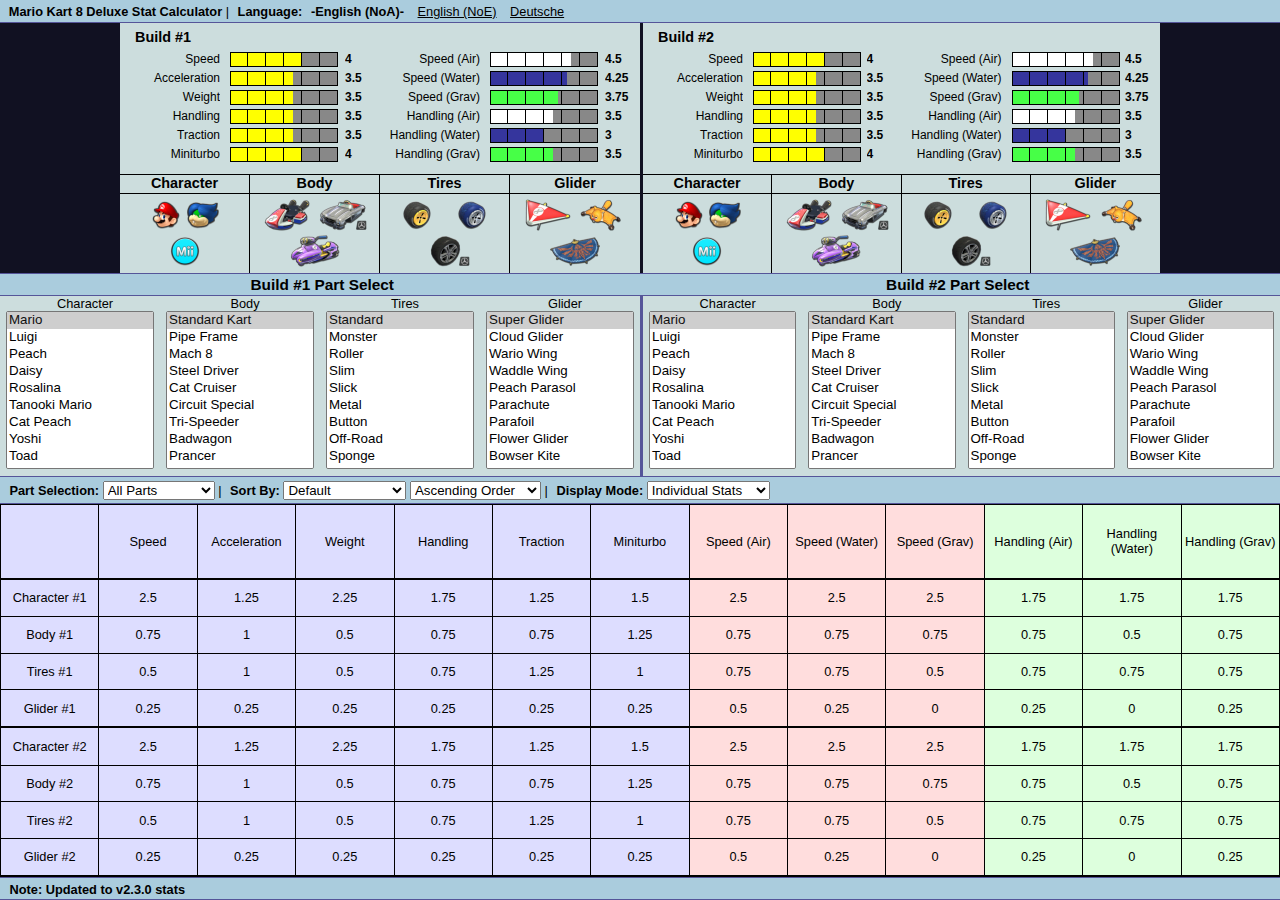
<file: index.html>
﻿<!DOCTYPE html>
<html>
<head>
<meta name="viewport" content="width=1200">
<meta http-equiv="Content-Type" content="text/html; charset=UTF-8">
<title>Mario Kart 8 Deluxe Stat Calculator</title>
	<script type="text/javascript" src="js/data/groups.js"></script>
	<script type="text/javascript" src="js/data/parts.js"></script>
	<script type="text/javascript" src="js/data/stats.js"></script>
	<script type="text/javascript" src="js/locale/str.js"></script>
	<script type="text/javascript" src="js/display.js"></script>
	<script type="text/javascript" src="js/preloader.js"></script>
	<script type="text/javascript" src="js/settings.js"></script>
	<script type="text/javascript" src="js/sort.js"></script>
	<script type="text/javascript" src="js/ui.js"></script>
	<link rel="stylesheet" type="text/css" href="css/style.css">
</head>
<body>
<div id="optionsBar" class="separator">
<h1>Mario Kart 8 Deluxe Stat Calculator</h1> | 
<h1>Language:</h1>
<ul>
	<li class="languageSelected">English (NoA)</li>
	<li class="languageOption">English (NoE)</li>
	<li class="languageOption">Deutsche</li>
</ul>
</div>
<div id="heightWrapper">
<div id="widthWrapper">

<div id="statDisplayContainer">
  <div id="statDisplay1" class="statDisplay">
    <h1 class="buildHeader">Build #1</h1>

  <div class="statContainer">
    <p class="statLabel">Speed</p><p class="statValue"></p>
    <span class="barBack"></span><span class="statFill"></span><div class="statGrid">
      <span class="barBlock"></span><span class="barBlock"></span><span class="barBlock"></span>
      <span class="barBlock"></span><span class="barBlock"></span><span class="barBlock"></span>
    </div>
  </div>
  <div class="statContainer">
    <p class="statLabel">Speed (Air)</p><p class="statValue"></p>
    <span class="barBack"></span><span class="statFill" style="background-color:white"></span><div class="statGrid">
      <span class="barBlock"></span><span class="barBlock"></span><span class="barBlock"></span>
      <span class="barBlock"></span><span class="barBlock"></span><span class="barBlock"></span>
    </div>
  </div>
  <div class="statContainer">
    <p class="statLabel">Acceleration</p><p class="statValue"></p>
    <span class="barBack"></span><span class="statFill"></span><div class="statGrid">
      <span class="barBlock"></span><span class="barBlock"></span><span class="barBlock"></span>
      <span class="barBlock"></span><span class="barBlock"></span><span class="barBlock"></span>
    </div>
  </div>
  <div class="statContainer">
    <p class="statLabel">Speed (Water)</p><p class="statValue"></p>
    <span class="barBack"></span><span class="statFill" style="background-color:#35359D"></span><div class="statGrid">
      <span class="barBlock"></span><span class="barBlock"></span><span class="barBlock"></span>
      <span class="barBlock"></span><span class="barBlock"></span><span class="barBlock"></span>
    </div>
  </div>
  <div class="statContainer">
    <p class="statLabel">Weight</p><p class="statValue"></p>
    <span class="barBack"></span><span class="statFill"></span><div class="statGrid">
      <span class="barBlock"></span><span class="barBlock"></span><span class="barBlock"></span>
      <span class="barBlock"></span><span class="barBlock"></span><span class="barBlock"></span>
    </div>
  </div>
  <div class="statContainer">
    <p class="statLabel">Speed (Grav)</p><p class="statValue"></p>
    <span class="barBack"></span><span class="statFill" style="background-color:#47FF47"></span><div class="statGrid">
      <span class="barBlock"></span><span class="barBlock"></span><span class="barBlock"></span>
      <span class="barBlock"></span><span class="barBlock"></span><span class="barBlock"></span>
    </div>
  </div>
  <div class="statContainer">
    <p class="statLabel">Handling</p><p class="statValue"></p>
    <span class="barBack"></span><span class="statFill"></span><div class="statGrid">
      <span class="barBlock"></span><span class="barBlock"></span><span class="barBlock"></span>
      <span class="barBlock"></span><span class="barBlock"></span><span class="barBlock"></span>
    </div>
  </div>
  <div class="statContainer">
    <p class="statLabel">Handling (Air)</p><p class="statValue"></p>
    <span class="barBack"></span><span class="statFill" style="background-color:white"></span><div class="statGrid">
      <span class="barBlock"></span><span class="barBlock"></span><span class="barBlock"></span>
      <span class="barBlock"></span><span class="barBlock"></span><span class="barBlock"></span>
    </div>
  </div>
  <div class="statContainer">
    <p class="statLabel">Traction</p><p class="statValue"></p>
    <span class="barBack"></span><span class="statFill"></span><div class="statGrid">
      <span class="barBlock"></span><span class="barBlock"></span><span class="barBlock"></span>
      <span class="barBlock"></span><span class="barBlock"></span><span class="barBlock"></span>
    </div>
  </div>
  <div class="statContainer">
    <p class="statLabel">Handling (Water)</p><p class="statValue"></p>
    <span class="barBack"></span><span class="statFill" style="background-color:#35359D"></span><div class="statGrid">
      <span class="barBlock"></span><span class="barBlock"></span><span class="barBlock"></span>
      <span class="barBlock"></span><span class="barBlock"></span><span class="barBlock"></span>
    </div>
  </div>
  <div class="statContainer">
    <p class="statLabel">Miniturbo</p><p class="statValue"></p>
    <span class="barBack"></span><span class="statFill"></span><div class="statGrid">
      <span class="barBlock"></span><span class="barBlock"></span><span class="barBlock"></span>
      <span class="barBlock"></span><span class="barBlock"></span><span class="barBlock"></span>
    </div>
  </div>
  <div class="statContainer">
    <p class="statLabel">Handling (Grav)</p><p class="statValue"></p>
    <span class="barBack"></span><span class="statFill" style="background-color:#47FF47"></span><div class="statGrid">
      <span class="barBlock"></span><span class="barBlock"></span><span class="barBlock"></span>
      <span class="barBlock"></span><span class="barBlock"></span><span class="barBlock"></span>
    </div>
  </div>

    <div>
      <h2 class="partListHeader">Character</h2>
      <h2 class="partListHeader">Body</h2>
      <h2 class="partListHeader">Tires</h2>
      <h2 class="partListHeader">Glider</h2>
    </div>
    <div class="buildParts"></div>
    <div class="buildParts"></div>
    <div class="buildParts"></div>
    <div class="buildParts"></div>
  </div><div id="statDisplay2" class="statDisplay">
    <h1 class="buildHeader">Build #2</h1>

  <div class="statContainer">
    <p class="statLabel">Speed</p><p class="statValue"></p>
    <span class="barBack"></span><span class="statFill"></span><div class="statGrid">
      <span class="barBlock"></span><span class="barBlock"></span><span class="barBlock"></span>
      <span class="barBlock"></span><span class="barBlock"></span><span class="barBlock"></span>
    </div>
  </div>
  <div class="statContainer">
    <p class="statLabel">Speed (Air)</p><p class="statValue"></p>
    <span class="barBack"></span><span class="statFill" style="background-color:white"></span><div class="statGrid">
      <span class="barBlock"></span><span class="barBlock"></span><span class="barBlock"></span>
      <span class="barBlock"></span><span class="barBlock"></span><span class="barBlock"></span>
    </div>
  </div>
  <div class="statContainer">
    <p class="statLabel">Acceleration</p><p class="statValue"></p>
    <span class="barBack"></span><span class="statFill"></span><div class="statGrid">
      <span class="barBlock"></span><span class="barBlock"></span><span class="barBlock"></span>
      <span class="barBlock"></span><span class="barBlock"></span><span class="barBlock"></span>
    </div>
  </div>
  <div class="statContainer">
    <p class="statLabel">Speed (Water)</p><p class="statValue"></p>
    <span class="barBack"></span><span class="statFill" style="background-color:#35359D"></span><div class="statGrid">
      <span class="barBlock"></span><span class="barBlock"></span><span class="barBlock"></span>
      <span class="barBlock"></span><span class="barBlock"></span><span class="barBlock"></span>
    </div>
  </div>
  <div class="statContainer">
    <p class="statLabel">Weight</p><p class="statValue"></p>
    <span class="barBack"></span><span class="statFill"></span><div class="statGrid">
      <span class="barBlock"></span><span class="barBlock"></span><span class="barBlock"></span>
      <span class="barBlock"></span><span class="barBlock"></span><span class="barBlock"></span>
    </div>
  </div>
  <div class="statContainer">
    <p class="statLabel">Speed (Grav)</p><p class="statValue"></p>
    <span class="barBack"></span><span class="statFill" style="background-color:#47FF47"></span><div class="statGrid">
      <span class="barBlock"></span><span class="barBlock"></span><span class="barBlock"></span>
      <span class="barBlock"></span><span class="barBlock"></span><span class="barBlock"></span>
    </div>
  </div>
  <div class="statContainer">
    <p class="statLabel">Handling</p><p class="statValue"></p>
    <span class="barBack"></span><span class="statFill"></span><div class="statGrid">
      <span class="barBlock"></span><span class="barBlock"></span><span class="barBlock"></span>
      <span class="barBlock"></span><span class="barBlock"></span><span class="barBlock"></span>
    </div>
  </div>
  <div class="statContainer">
    <p class="statLabel">Handling (Air)</p><p class="statValue"></p>
    <span class="barBack"></span><span class="statFill" style="background-color:white"></span><div class="statGrid">
      <span class="barBlock"></span><span class="barBlock"></span><span class="barBlock"></span>
      <span class="barBlock"></span><span class="barBlock"></span><span class="barBlock"></span>
    </div>
  </div>
  <div class="statContainer">
    <p class="statLabel">Traction</p><p class="statValue"></p>
    <span class="barBack"></span><span class="statFill"></span><div class="statGrid">
      <span class="barBlock"></span><span class="barBlock"></span><span class="barBlock"></span>
      <span class="barBlock"></span><span class="barBlock"></span><span class="barBlock"></span>
    </div>
  </div>
  <div class="statContainer">
    <p class="statLabel">Handling (Water)</p><p class="statValue"></p>
    <span class="barBack"></span><span class="statFill" style="background-color:#35359D"></span><div class="statGrid">
      <span class="barBlock"></span><span class="barBlock"></span><span class="barBlock"></span>
      <span class="barBlock"></span><span class="barBlock"></span><span class="barBlock"></span>
    </div>
  </div>
  <div class="statContainer">
    <p class="statLabel">Miniturbo</p><p class="statValue"></p>
    <span class="barBack"></span><span class="statFill"></span><div class="statGrid">
      <span class="barBlock"></span><span class="barBlock"></span><span class="barBlock"></span>
      <span class="barBlock"></span><span class="barBlock"></span><span class="barBlock"></span>
    </div>
  </div>
  <div class="statContainer">
    <p class="statLabel">Handling (Grav)</p><p class="statValue"></p>
    <span class="barBack"></span><span class="statFill" style="background-color:#47FF47"></span><div class="statGrid">
      <span class="barBlock"></span><span class="barBlock"></span><span class="barBlock"></span>
      <span class="barBlock"></span><span class="barBlock"></span><span class="barBlock"></span>
    </div>
  </div>

    <div>
      <h2 class="partListHeader">Character</h2>
      <h2 class="partListHeader">Body</h2>
      <h2 class="partListHeader">Tires</h2>
      <h2 class="partListHeader">Glider</h2>
    </div>
    <div class="buildParts"></div>
    <div class="buildParts"></div>
    <div class="buildParts"></div>
    <div class="buildParts"></div>

  </div>
</div>
<div id="partsBar" class="separator"><h2>Build #1 Part Select</h2><h2>Build #2 Part Select</h2></div>
<div class="partSelectWrap">
<div class="partSelectContainer">
  <div class="partSelectArea">
    <h1 class="partSelectHeader">Character</h1>
    <select class="partSelect" size="2">
    </select>
  </div>
  <div class="partSelectArea">
    <h1 class="partSelectHeader">Body</h1>
    <select class="partSelect" size="2">
    </select>
  </div>
  <div class="partSelectArea">
    <h1 class="partSelectHeader">Tires</h1>
    <select class="partSelect" size="2">
    </select>
  </div>
  <div class="partSelectArea">
    <h1 class="partSelectHeader">Glider</h1>
    <select class="partSelect" size="2">
    </select>
  </div>
</div>
<div class="partSelectContainer">
  <div class="partSelectArea">
    <h1 class="partSelectHeader">Character</h1>
    <select class="partSelect" size="2">
    </select>
  </div>
  <div class="partSelectArea">
    <h1 class="partSelectHeader">Body</h1>
    <select class="partSelect" size="2">
    </select>
  </div>
  <div class="partSelectArea">
    <h1 class="partSelectHeader">Tires</h1>
    <select class="partSelect" size="2">
    </select>
  </div>
  <div class="partSelectArea">
    <h1 class="partSelectHeader">Glider</h1>
    <select class="partSelect" size="2">
    </select>
  </div>
</div>
</div><div id="sortBar" class="separator containsSelect">
  <h1>Part Selection:</h1>
  <select id="partOptions">
    <option>All Parts</option>
    <option>Unique Groups</option>
  </select> | 
  <h1>Sort By: </h1>
  <select id="sortOptions">
    <option>Default</option>
    <option>Name</option>
    <option>Speed</option>
    <option>Acceleration</option>
    <option>Weight</option>
    <option>Handling</option>
    <option>Traction</option>
    <option>Miniturbo</option>
    <option>Speed (Air)</option>
    <option>Speed (Water)</option>
    <option>Speed (Grav)</option>
    <option>Handling (Air)</option>
    <option>Handling (Water)</option>
    <option>Handling (Grav)</option>
  </select>
  <select id="sortOrder">
    <option>Ascending Order</option>
    <option>Descending Order</option>
  </select> |
  <h1>Display Mode: </h1>
  <select id="displayMode">
    <option>Individual Stats</option>
    <option>Search (Simple)</option>
    <option>Search (Custom)</option>
  </select>
</div>
<div id="searchContainer">
  <div id="searchArea" style="display:none">
    <p>Find new combinations in which...</p>
    <ul>
      <li><div class="searchCheckbox"><input type="checkbox"></div><span class="simpleSearchStat">Speed</span><select><option>&lt;</option><option>&le;</option><option>=</option><option>&ge;</option><option>&gt;</option><option>&ne;</option></select> Build #1</li>
      <li><div class="searchCheckbox"><input type="checkbox"></div><span class="simpleSearchStat">Speed (Air)</span><select><option>&lt;</option><option>&le;</option><option>=</option><option>&ge;</option><option>&gt;</option><option>&ne;</option></select> Build #1</li>
      <li><div class="searchCheckbox"><input type="checkbox"></div><span class="simpleSearchStat">Acceleration</span><select><option>&lt;</option><option>&le;</option><option>=</option><option>&ge;</option><option>&gt;</option><option>&ne;</option></select> Build #1</li>
      <li><div class="searchCheckbox"><input type="checkbox"></div><span class="simpleSearchStat">Speed (Water)</span><select><option>&lt;</option><option>&le;</option><option>=</option><option>&ge;</option><option>&gt;</option><option>&ne;</option></select> Build #1</li>
      <li><div class="searchCheckbox"><input type="checkbox"></div><span class="simpleSearchStat">Weight</span><select><option>&lt;</option><option>&le;</option><option>=</option><option>&ge;</option><option>&gt;</option><option>&ne;</option></select> Build #1</li>
      <li><div class="searchCheckbox"><input type="checkbox"></div><span class="simpleSearchStat">Speed (Grav)</span><select><option>&lt;</option><option>&le;</option><option>=</option><option>&ge;</option><option>&gt;</option><option>&ne;</option></select> Build #1</li>
      <li><div class="searchCheckbox"><input type="checkbox"></div><span class="simpleSearchStat">Handling</span><select><option>&lt;</option><option>&le;</option><option>=</option><option>&ge;</option><option>&gt;</option><option>&ne;</option></select> Build #1</li>
      <li><div class="searchCheckbox"><input type="checkbox"></div><span class="simpleSearchStat">Handling (Air)</span><select><option>&lt;</option><option>&le;</option><option>=</option><option>&ge;</option><option>&gt;</option><option>&ne;</option></select> Build #1</li>
      <li><div class="searchCheckbox"><input type="checkbox"></div><span class="simpleSearchStat">Traction</span><select><option>&lt;</option><option>&le;</option><option>=</option><option>&ge;</option><option>&gt;</option><option>&ne;</option></select> Build #1</li>
      <li><div class="searchCheckbox"><input type="checkbox"></div><span class="simpleSearchStat">Handling (Water)</span><select><option>&lt;</option><option>&le;</option><option>=</option><option>&ge;</option><option>&gt;</option><option>&ne;</option></select> Build #1</li>
      <li><div class="searchCheckbox"><input type="checkbox"></div><span class="simpleSearchStat">Miniturbo</span><select><option>&lt;</option><option>&le;</option><option>=</option><option>&ge;</option><option>&gt;</option><option>&ne;</option></select> Build #1</li>
      <li><div class="searchCheckbox"><input type="checkbox"></div><span class="simpleSearchStat">Handling (Grav)</span><select><option>&lt;</option><option>&le;</option><option>=</option><option>&ge;</option><option>&gt;</option><option>&ne;</option></select> Build #1</li>
    </ul>
    <input id="simpleSearchSubmit" type="button" value="Search">
    <input id="simpleSearchReset" type="button" value="Reset">
    <p>Only conditions with a checkbox marked will be used</p>
  </div>
  <div id="searchResults" style="display:none">
    <ul>
    </ul>
    <span id="searchResultsMessage">Click "Search" to display results</span>
  </div>
  <div id="individualStatsArea">
    <table>
      <tr>
        <td></td>
        <td>Speed</td>
        <td>Acceleration</td>
        <td>Weight</td>
        <td>Handling</td>
        <td>Traction</td>
        <td>Miniturbo</td>
        <td>Speed (Air)</td>
        <td>Speed (Water)</td>
        <td>Speed (Grav)</td>
        <td>Handling (Air)</td>
        <td>Handling (Water)</td>
        <td>Handling (Grav)</td>
      <tr>
        <td>Character #1</td>
        <td></td><td></td><td></td><td></td><td></td><td></td><td></td><td></td><td></td><td></td><td></td><td></td>
      </tr>
      <tr>
        <td>Body #1</td>
        <td></td><td></td><td></td><td></td><td></td><td></td><td></td><td></td><td></td><td></td><td></td><td></td>
      </tr>
      <tr>
        <td>Tires #1</td>
        <td></td><td></td><td></td><td></td><td></td><td></td><td></td><td></td><td></td><td></td><td></td><td></td>
      </tr>
      <tr>
        <td>Glider #1</td>
        <td></td><td></td><td></td><td></td><td></td><td></td><td></td><td></td><td></td><td></td><td></td><td></td>
      </tr>
      <tr>
        <td>Character #2</td>
        <td></td><td></td><td></td><td></td><td></td><td></td><td></td><td></td><td></td><td></td><td></td><td></td>
      </tr>
      <tr>
        <td>Body #2</td>
        <td></td><td></td><td></td><td></td><td></td><td></td><td></td><td></td><td></td><td></td><td></td><td></td>
      </tr>
      <tr>
        <td>Tires #2</td>
        <td></td><td></td><td></td><td></td><td></td><td></td><td></td><td></td><td></td><td></td><td></td><td></td>
      </tr>
      <tr>
        <td>Glider #2</td>
        <td></td><td></td><td></td><td></td><td></td><td></td><td></td><td></td><td></td><td></td><td></td><td></td>
      </tr>
    </table>
  </div>
</div>
</div>
<div id="footer" class="separator"><h1>Note: Updated to v2.3.0 stats</h1></div>
</div>

<script>
function init(){
  str.init();
  preloader.init();
  parts.init();
  settings.init();
  groups.init();
  display.init();
  ui.init();
}

init();
</script>
</body>
</html>
</file>
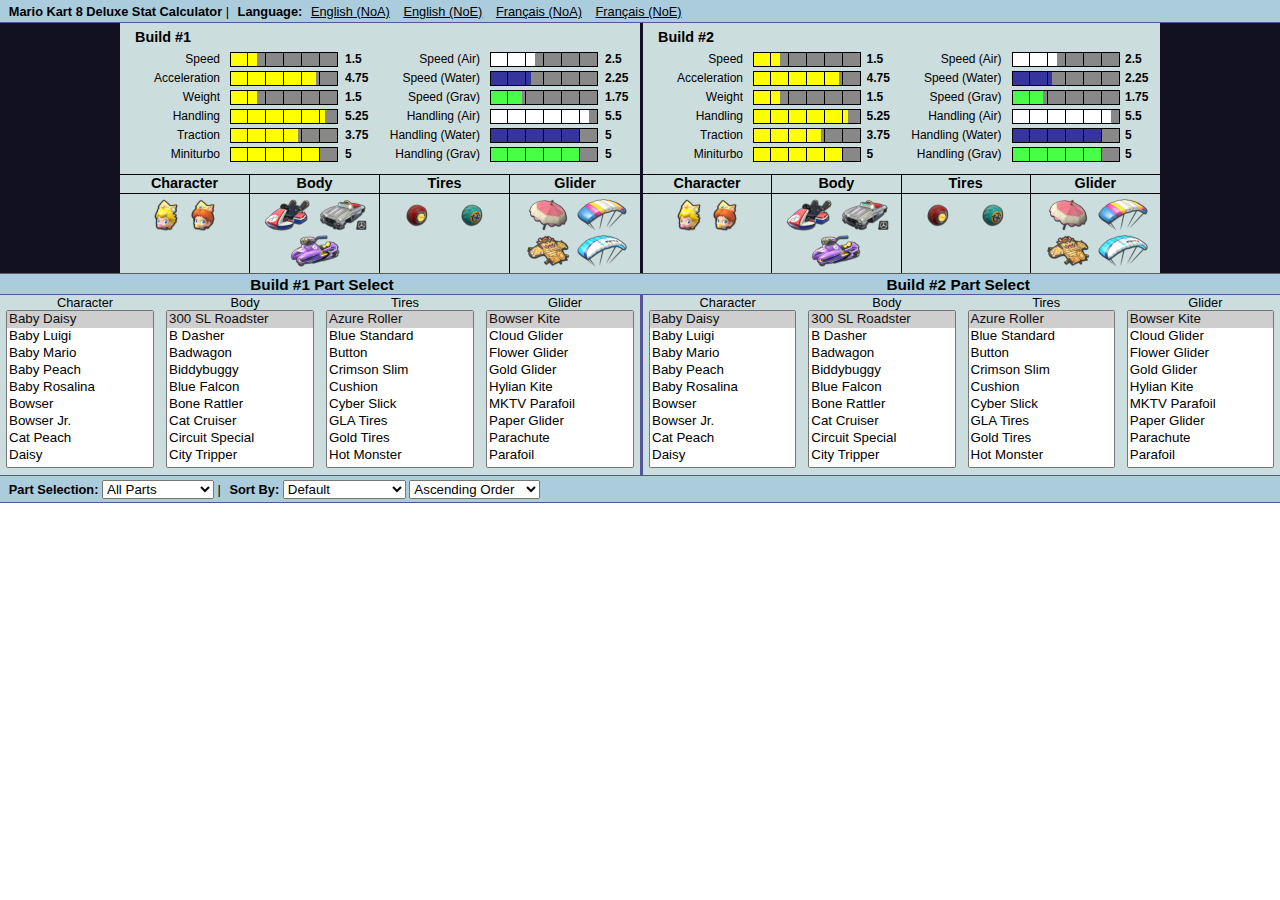
<file: mk8deluxestats.html>
﻿<!DOCTYPE html>
<html>
<head>
<meta http-equiv="Content-Type" content="text/html; charset=UTF-8">
<title>Mario Kart 8 Deluxe Stat Calculator</title>
<style>
body{
	min-width:1200px;
	margin:0px;
	padding:0px;
	font-family: Arial, Helvetica, sans-serif
}

h1{
	margin:0px;
	margin-left:5px;
	padding:0px;
	font-size:1em;
	display:inline;
}

.separator{
	margin:0px;
	height:1.7em;
	font-size:.8em;
	padding:0.3em;
	background-color:#ACD;
	whitespace:nowrap;
	border-bottom: 1px solid #559;
	border-top: 1px solid #559;
	box-sizing:border-box;
}
.separator:first-child{
	padding:0.3em;
	height:1.8em;
	border-top:none;
}
.separator ul{
	margin:0px;
	padding:0px;
	display:inline;
}
.separator li{
	margin:5px;
	list-style-type:none;
	display:inline;
	text-decoration:underline;
	whitespace:nowrap;
	overflow:hidden;
}
.containsSelect{
	height:28px;
}
.separator select{
	margin:0px;
	padding:0px;
	box-sizing:border-box;
}
.separator h2{
	margin:0px;
        margin-top:-0.3em;
	padding:0px;
	width:50%;
	font-size:1.2em;
	text-align:center;
	box-sizing:border-box;
	display:inline-block;
}
.separator h2:last-child{
	box-sizing:border-box;
}

#statDisplayContainer{
	color:white;
	height:250px;
	width:100%;
	margin:auto;
	background-color:#112;
	display:block;
	text-align:center;
}


.statDisplay{
	position:relative;
	height:100%;
        padding-top:25px;
	margin:auto;
	width:520px;
        color:black;
	background-color:#cdd;
	box-sizing:border-box;
	display:inline-block;
	overflow:hidden;
}
.statDisplay:last-child{
	border-left:3px solid #112;
	margin-right:0px;
}
.statDisplay h1{
	position:absolute;
	top:6px;
	left:10px;
	padding:0px;
	font-size:.9em;
	font-weight:bold;
	display:block;
}
.statDisplay h2{
	margin-bottom:0px;
	height:20px;
	width:25%;
	font-size:.9em;
	display:inline-block;
	box-sizing:border-box;
	border: 1px solid black;
	border-left:none;
	float:left;
}
.statDisplay h2:last-child{
	border-right:none;
}

.statDisplay .buildParts{
	width: 25%;
	height:70%;
        padding-top:5px;
	box-sizing:border-box;
	border-right: 1px solid black;
	float:left;
}
.statDisplay .buildParts:last-child{
	border-right:none;
}

.statContainer{
	position:relative;
	height:19px;
	width:50%;
	float:left;
	display:block;
}
.statContainer p{
	margin:0px;
	width:35px;
	font-weight:bold;
	font-size:12px;
	padding:4px 0px 0px 0px;
	display:inline-block;
	overflow:hidden;
	text-align:left;
	float:right;
}
.statContainer p:first-child{
	width:100px;
	float:left;
	font-weight:normal;
	text-align:right;
}

.statContainer .barBack{
	position:absolute;
	top:4px;
	left:110px;
	height:15px;
	width:108px;
	display:block;
	background-color:#888;
	z-index:0;
}
.statContainer .statGrid{
	position:absolute;
	top:4px;
	left:110px;
	width:108px;
	height:15px;
	display:block;
	float:right;
	z-index:2;
}
.statContainer .statFill{
	width:54px;
	height:15px;
	display:block;
	position:absolute;
	top:4px;
	left:110px;
	background-color:yellow;
	z-index:1;
}
.statContainer .barBlock{
	margin:0px;
	padding:0px;
	width:18px;
	height:100%;
	border: 1px solid black;
        border-width: 1px 1px 1px 0px;
	box-sizing:border-box;
	display:block;
	float:left;
}
.statContainer .barBlock:first-child{
	border-left:1px solid black;
}
.partSelectWrap{
	height:180px;
	display:block;
}
.partSelectContainer{
	height:100%;
	width:50%;
	display:inline-block;
	box-sizing:border-box;
	background-color:#cdd;
	float:left;
}
.partSelectContainer:last-child{
	border-left:3px solid #559;
}

.partSelectArea{
	height:100%;
	width:25%;
	display:inline-block;
	float:left;
	padding:0px 6px;
	box-sizing:border-box;
}
.partSelectArea h1{
	width:100%;
	text-align:center;
	display:block;
	font-weight:normal;
	font-size:.8em;
}
.partSelect{
	width:100%;
	margin:auto;
        max-width:200px;
	height:158px;
	display:block;
}
</style>
</head>
<body>
<div id="optionsBar" class="separator">
<h1>Mario Kart 8 Deluxe Stat Calculator</h1> | 
<h1>Language:</h1>
<ul>
	<li>English (NoA)</li>
	<li>English (NoE)</li>
	<li>Français (NoA)</li>
	<li>Français (NoE)</li>
</ul>
</div>
<div id="statDisplayContainer">
  <div id="statDisplay1" class="statDisplay">
    <h1 class="buildHeader">Build #1</h1>

  <div class="statContainer">
    <p class="statLabel">Speed</p><p class="statValue"></p>
    <span class="barBack"></span><span class="statFill"></span><div class="statGrid">
      <span class="barBlock"></span><span class="barBlock"></span><span class="barBlock"></span>
      <span class="barBlock"></span><span class="barBlock"></span><span class="barBlock"></span>
    </div>
  </div>
  <div class="statContainer">
    <p class="statLabel">Speed (Air)</p><p class="statValue"></p>
    <span class="barBack"></span><span class="statFill" style="background-color:white"></span><div class="statGrid">
      <span class="barBlock"></span><span class="barBlock"></span><span class="barBlock"></span>
      <span class="barBlock"></span><span class="barBlock"></span><span class="barBlock"></span>
    </div>
  </div>
  <div class="statContainer">
    <p class="statLabel">Acceleration</p><p class="statValue"></p>
    <span class="barBack"></span><span class="statFill"></span><div class="statGrid">
      <span class="barBlock"></span><span class="barBlock"></span><span class="barBlock"></span>
      <span class="barBlock"></span><span class="barBlock"></span><span class="barBlock"></span>
    </div>
  </div>
  <div class="statContainer">
    <p class="statLabel">Speed (Water)</p><p class="statValue"></p>
    <span class="barBack"></span><span class="statFill" style="background-color:#35359D"></span><div class="statGrid">
      <span class="barBlock"></span><span class="barBlock"></span><span class="barBlock"></span>
      <span class="barBlock"></span><span class="barBlock"></span><span class="barBlock"></span>
    </div>
  </div>
  <div class="statContainer">
    <p class="statLabel">Weight</p><p class="statValue"></p>
    <span class="barBack"></span><span class="statFill"></span><div class="statGrid">
      <span class="barBlock"></span><span class="barBlock"></span><span class="barBlock"></span>
      <span class="barBlock"></span><span class="barBlock"></span><span class="barBlock"></span>
    </div>
  </div>
  <div class="statContainer">
    <p class="statLabel">Speed (Grav)</p><p class="statValue"></p>
    <span class="barBack"></span><span class="statFill" style="background-color:#47FF47"></span><div class="statGrid">
      <span class="barBlock"></span><span class="barBlock"></span><span class="barBlock"></span>
      <span class="barBlock"></span><span class="barBlock"></span><span class="barBlock"></span>
    </div>
  </div>
  <div class="statContainer">
    <p class="statLabel">Handling</p><p class="statValue"></p>
    <span class="barBack"></span><span class="statFill"></span><div class="statGrid">
      <span class="barBlock"></span><span class="barBlock"></span><span class="barBlock"></span>
      <span class="barBlock"></span><span class="barBlock"></span><span class="barBlock"></span>
    </div>
  </div>
  <div class="statContainer">
    <p class="statLabel">Handling (Air)</p><p class="statValue"></p>
    <span class="barBack"></span><span class="statFill" style="background-color:white"></span><div class="statGrid">
      <span class="barBlock"></span><span class="barBlock"></span><span class="barBlock"></span>
      <span class="barBlock"></span><span class="barBlock"></span><span class="barBlock"></span>
    </div>
  </div>
  <div class="statContainer">
    <p class="statLabel">Traction</p><p class="statValue"></p>
    <span class="barBack"></span><span class="statFill"></span><div class="statGrid">
      <span class="barBlock"></span><span class="barBlock"></span><span class="barBlock"></span>
      <span class="barBlock"></span><span class="barBlock"></span><span class="barBlock"></span>
    </div>
  </div>
  <div class="statContainer">
    <p class="statLabel">Handling (Water)</p><p class="statValue"></p>
    <span class="barBack"></span><span class="statFill" style="background-color:#35359D"></span><div class="statGrid">
      <span class="barBlock"></span><span class="barBlock"></span><span class="barBlock"></span>
      <span class="barBlock"></span><span class="barBlock"></span><span class="barBlock"></span>
    </div>
  </div>
  <div class="statContainer">
    <p class="statLabel">Miniturbo</p><p class="statValue"></p>
    <span class="barBack"></span><span class="statFill"></span><div class="statGrid">
      <span class="barBlock"></span><span class="barBlock"></span><span class="barBlock"></span>
      <span class="barBlock"></span><span class="barBlock"></span><span class="barBlock"></span>
    </div>
  </div>
  <div class="statContainer">
    <p class="statLabel">Handling (Grav)</p><p class="statValue"></p>
    <span class="barBack"></span><span class="statFill" style="background-color:#47FF47"></span><div class="statGrid">
      <span class="barBlock"></span><span class="barBlock"></span><span class="barBlock"></span>
      <span class="barBlock"></span><span class="barBlock"></span><span class="barBlock"></span>
    </div>
  </div>

    <span>
      <h2 class="partListHeader">Character</h2>
      <h2 class="partListHeader">Body</h2>
      <h2 class="partListHeader">Tires</h2>
      <h2 class="partListHeader">Glider</h2>
    </span>
    <div class="buildParts"></div>
    <div class="buildParts"></div>
    <div class="buildParts"></div>
    <div class="buildParts"></div>
  </div><!-
  -><div id="statDisplay2" class="statDisplay">
    <h1 class="buildHeader">Build #2</h1>

  <div class="statContainer">
    <p class="statLabel">Speed</p><p class="statValue"></p>
    <span class="barBack"></span><span class="statFill"></span><div class="statGrid">
      <span class="barBlock"></span><span class="barBlock"></span><span class="barBlock"></span>
      <span class="barBlock"></span><span class="barBlock"></span><span class="barBlock"></span>
    </div>
  </div>
  <div class="statContainer">
    <p class="statLabel">Speed (Air)</p><p class="statValue"></p>
    <span class="barBack"></span><span class="statFill" style="background-color:white"></span><div class="statGrid">
      <span class="barBlock"></span><span class="barBlock"></span><span class="barBlock"></span>
      <span class="barBlock"></span><span class="barBlock"></span><span class="barBlock"></span>
    </div>
  </div>
  <div class="statContainer">
    <p class="statLabel">Acceleration</p><p class="statValue"></p>
    <span class="barBack"></span><span class="statFill"></span><div class="statGrid">
      <span class="barBlock"></span><span class="barBlock"></span><span class="barBlock"></span>
      <span class="barBlock"></span><span class="barBlock"></span><span class="barBlock"></span>
    </div>
  </div>
  <div class="statContainer">
    <p class="statLabel">Speed (Water)</p><p class="statValue"></p>
    <span class="barBack"></span><span class="statFill" style="background-color:#35359D"></span><div class="statGrid">
      <span class="barBlock"></span><span class="barBlock"></span><span class="barBlock"></span>
      <span class="barBlock"></span><span class="barBlock"></span><span class="barBlock"></span>
    </div>
  </div>
  <div class="statContainer">
    <p class="statLabel">Weight</p><p class="statValue"></p>
    <span class="barBack"></span><span class="statFill"></span><div class="statGrid">
      <span class="barBlock"></span><span class="barBlock"></span><span class="barBlock"></span>
      <span class="barBlock"></span><span class="barBlock"></span><span class="barBlock"></span>
    </div>
  </div>
  <div class="statContainer">
    <p class="statLabel">Speed (Grav)</p><p class="statValue"></p>
    <span class="barBack"></span><span class="statFill" style="background-color:#47FF47"></span><div class="statGrid">
      <span class="barBlock"></span><span class="barBlock"></span><span class="barBlock"></span>
      <span class="barBlock"></span><span class="barBlock"></span><span class="barBlock"></span>
    </div>
  </div>
  <div class="statContainer">
    <p class="statLabel">Handling</p><p class="statValue"></p>
    <span class="barBack"></span><span class="statFill"></span><div class="statGrid">
      <span class="barBlock"></span><span class="barBlock"></span><span class="barBlock"></span>
      <span class="barBlock"></span><span class="barBlock"></span><span class="barBlock"></span>
    </div>
  </div>
  <div class="statContainer">
    <p class="statLabel">Handling (Air)</p><p class="statValue"></p>
    <span class="barBack"></span><span class="statFill" style="background-color:white"></span><div class="statGrid">
      <span class="barBlock"></span><span class="barBlock"></span><span class="barBlock"></span>
      <span class="barBlock"></span><span class="barBlock"></span><span class="barBlock"></span>
    </div>
  </div>
  <div class="statContainer">
    <p class="statLabel">Traction</p><p class="statValue"></p>
    <span class="barBack"></span><span class="statFill"></span><div class="statGrid">
      <span class="barBlock"></span><span class="barBlock"></span><span class="barBlock"></span>
      <span class="barBlock"></span><span class="barBlock"></span><span class="barBlock"></span>
    </div>
  </div>
  <div class="statContainer">
    <p class="statLabel">Handling (Water)</p><p class="statValue"></p>
    <span class="barBack"></span><span class="statFill" style="background-color:#35359D"></span><div class="statGrid">
      <span class="barBlock"></span><span class="barBlock"></span><span class="barBlock"></span>
      <span class="barBlock"></span><span class="barBlock"></span><span class="barBlock"></span>
    </div>
  </div>
  <div class="statContainer">
    <p class="statLabel">Miniturbo</p><p class="statValue"></p>
    <span class="barBack"></span><span class="statFill"></span><div class="statGrid">
      <span class="barBlock"></span><span class="barBlock"></span><span class="barBlock"></span>
      <span class="barBlock"></span><span class="barBlock"></span><span class="barBlock"></span>
    </div>
  </div>
  <div class="statContainer">
    <p class="statLabel">Handling (Grav)</p><p class="statValue"></p>
    <span class="barBack"></span><span class="statFill" style="background-color:#47FF47"></span><div class="statGrid">
      <span class="barBlock"></span><span class="barBlock"></span><span class="barBlock"></span>
      <span class="barBlock"></span><span class="barBlock"></span><span class="barBlock"></span>
    </div>
  </div>

    <span>
      <h2 class="partListHeader">Character</h2>
      <h2 class="partListHeader">Body</h2>
      <h2 class="partListHeader">Tires</h2>
      <h2 class="partListHeader">Glider</h2>
    </span>
    <div class="buildParts"></div>
    <div class="buildParts"></div>
    <div class="buildParts"></div>
    <div class="buildParts"></div>

  </div>
</div>
<div id="partsBar" class="separator"><h2 name="display1">Build #1 Part Select</h2><h2 name="display2">Build #2 Part Select</h2></div>
<div class="partSelectWrap">
<div class="partSelectContainer">
  <div class="partSelectArea">
    <h1 class="partSelectHeader">Character</h1>
    <select class="partSelect" size="2">
    </select>
  </div>
  <div class="partSelectArea">
    <h1 class="partSelectHeader">Body</h1>
    <select class="partSelect" size="2">
    </select>
  </div>
  <div class="partSelectArea">
    <h1 class="partSelectHeader">Tires</h1>
    <select class="partSelect" size="2">
    </select>
  </div>
  <div class="partSelectArea">
    <h1 class="partSelectHeader">Glider</h1>
    <select class="partSelect" size="2">
    </select>
  </div>
</div>
<div class="partSelectContainer">
  <div class="partSelectArea">
    <h1 class="partSelectHeader">Character</h1>
    <select class="partSelect" size="2">
    </select>
  </div>
  <div class="partSelectArea">
    <h1 class="partSelectHeader">Body</h1>
    <select class="partSelect" size="2">
    </select>
  </div>
  <div class="partSelectArea">
    <h1 class="partSelectHeader">Tires</h1>
    <select class="partSelect" size="2">
    </select>
  </div>
  <div class="partSelectArea">
    <h1 class="partSelectHeader">Glider</h1>
    <select class="partSelect" size="2">
    </select>
  </div>
</div>
</div></div>
<div id="sortBar" class="separator containsSelect">
  <h1>Part Selection:</h1>
  <select id="partOptions">
    <option>All Parts</option>
    <option>Unique Groups</option>
  </select> | 
  <h1>Sort By: </h1>
  <select id="sortOptions">
    <option>Default</option>
    <option>Name</option>
    <option>Speed</option>
    <option>Acceleration</option>
    <option>Weight</option>
    <option>Handling</option>
    <option>Traction</option>
    <option>Miniturbo</option>
    <option>Speed (Air)</option>
    <option>Speed (Water)</option>
    <option>Speed (Grav)</option>
    <option>Handling (Air)</option>
    <option>Handling (Water)</option>
    <option>Handling (Grav)</option>
  </select>
  <select id="sortOrder">
    <option>Ascending Order</option>
    <option>Descending Order</option>
  </select>
  </ul>
</div>
<script>

var ui = {
  activeDisplay:0,
};

var settings = {
  partSelection:0,
  displays:1,
  locale:0,
  sortOrder:1,

  init:function(){

  }
};

var sort = {
  currentSort:"chara",
  byDefault(a,b){
    if(a[0] == b[0]) return 0;
    else return (a[0] < b[0])?-1:1;
  },

  byName(a,b){
    var n1 = str.get(sort.currentSort,a[0]);
    var n2 = str.get(sort.currentSort,b[0]);
    if(n1 == n2) return 0;
    else return (n1<n2)?-1:1;
  },

  sortAll:function(){
    var sortType = [sort.byDefault,sort.byName];
    for(var i=0;i<ui.lists.length;i++){
      sort.currentSort = ui.lists[i];
      parts[ui.lists[i]].sort(sortType[settings.sortOrder]);
    }
  }
};

var ui = {
  lists:["chara","kart","tire","glider"],
  selected:[-1,-1,-1,-1,-1,-1,-1,-1],

  onPartChange:function(){
    var lists = document.querySelectorAll(".partSelect");
    for(var i=0;i<lists.length;i++)
      ui.selected[i] = parts[ui.lists[i%4]][lists[i].selectedIndex][0];
    display.updateStatDisplay();
  },

  getSelectedIndex:function(listIndex){
    var index = ui.selected[listIndex];
    var type = ui.lists[listIndex%4];
    if(index == -1){
      index = parts[type][0][0];
      ui.selected[listIndex] = index;
    }
    for(var i=0;i<parts[type].length;i++)
      if(parts[type][i][0] == ui.selected[listIndex]){
        return i;
      }
    return -1;
  },

  init:function(){
    var partLists = document.querySelectorAll(".partSelect");
    for(var i=0;i<partLists.length;i++)
      partLists[i].onchange = ui.onPartChange;
      display.updateStatDisplay();
  }
};

var display = {
  maxDisplays: 2,

  updateLocale: function(){
    var labels = document.querySelectorAll(".statLabel");
    for(var i=0;i<12;i++){
      labels[i].innerHTML = str.get("stat",i);
      labels[i+12].innerHTML = str.get("stat",i);
    }

    labels = document.querySelectorAll(".partListHeader,.partSelectHeader");
    for(i=0;i<4;i++){
      for(var j=0;j<=12;j+=4)
        labels[i+j].innerHTML = str.get("label",i);
    }

    labels = document.querySelectorAll("#sortOptions option");
    for(var i=0;i<labels.length;i++){
      labels[i].innerHTML = str.get("sortOptions",i);
    }

  },

  updateStatDisplay:function(){
    var display_stats = []; //Using an array in the event I need all stats readily available
    var order = [0,2,4,1,5,3,6,8,10,7,11,9]; //Order of stat categories
    var partLists = document.querySelectorAll(".partSelect");
    var valueOut = document.querySelectorAll(".statValue");
    var fillOut = document.querySelectorAll(".statFill");
    var partsOut = document.querySelectorAll(".buildParts");
    var indices = [];
    for(var i=0;i<partLists.length;i++){
      indices[i] = partLists[i].selectedIndex;
      //Set Part Images
      var html = "";
      var type = [ui.lists[i%4]];
      var group = groups[type][parts[type][indices[i]][1]];
      var height = (i%4==0)?32:32;
      var width = (i%4==0)?32:50;
      for(var j=0;j<group.length;j++){
        if(j%2==0 && j > 0) html += "<br>";
        html+="<img src=\"img/"+type+"_"+group[j]+".png\" height=\""+height+"\" width=\""+width+"\"> ";
      }
      partsOut[i].innerHTML = html;
    }

    for(i=0;i<24;i++){
      display_stats[i] = 0;
      for(j=(i<12?0:4);j<(i<12?4:8);j++){
        var type = [ui.lists[j%4]];
        var statIndex = parts[type][indices[j]][1];
        display_stats[i] += stats[type][statIndex][order[i%12]];
      }
      var value = display_stats[i]*0.25+0.75;
      valueOut[i].innerHTML = value;
      fillOut[i].style.width = (value/6*108)+"px";
    }
  },

 
  populatePartLists:function(){
    sort.sortAll();
    var lists = document.querySelectorAll(".partSelect");
    for(var i=0;i<2;i++){
      for(var j=0;j<4;j++){
        var html = "";
        for(var k=0;k<parts[ui.lists[j]].length;k++)
          html += "<option>"+str.get(ui.lists[j],parts[ui.lists[j]][k][0])+"</option>";
        lists[i*4+j].innerHTML = html;
        lists[i*4+j].selectedIndex = ui.getSelectedIndex(i*4+j);
      }
    }
  },

  init:function(){
    //Init Stat Bars
    var statContainerArea = document.querySelectorAll(".statContainerArea");
      display.updateLocale();
      display.populatePartLists();
  }
};

/* 
Misc. Notes
Base Builds:
Speed: 0.75 (Mr. Scooty, Roller, Parachute)  (-0.75, -0.5, -0.25)
Accel: 1.00 (Standard ATV, Metal, Super)      (   -1,  -1,     0)
Weight: 0.75 (Mr. Scooty, Roller, Parachute) ( -0.5, -0.5, -0.25)
Handling: 1.00 (Standard ATV, Monster, n/a)  (-0.75,-0.75,     0)
Traction: 0.75 (Sneeker, Slick, Plane)        (-0.75, -1.25, -0.25)
*/

var parts = {
  //List of individual part data references
  // Format: [string/image index, group/stat array index]
  chara: [[ 0, 9], //E.g. str.chara[0][language] = "Mario", stats.chara[9] = Mario's stats
          [ 1,10], [ 2, 7], [ 3, 7], [ 4,11], [ 5, 8], [ 6, 6],
          [ 7, 7], [ 8, 5], [ 9, 3], [10, 5], [11, 3], [12, 4], [13,11],
          [14, 2], [15, 2], [16, 0], [17, 0], [18, 1], [19,14], [20,14],
          [21,13], [22,12], [23,12], [24,15], [25, 2], [26, 3], [27,13],
          [28, 1], [29, 5], [30, 4], [31, 9], [32,10], [33,12], [34,15],
          [35, 6], [36, 8], [37,11], [38, 8], [39, 6], [40, 4],
          [41, 2], [42, 9], [43,15]],

  kart: [[ 0, 0], [ 1, 1], [ 2, 2], [ 3, 3], [ 4, 4],
         [ 5, 5], [ 6, 3], [ 7, 6], [ 8, 7], [ 9, 8],
         [10, 9], [11,10], [12, 2], [13,10], [14, 6],
         [15,11], [16, 0], [17,12], [18,13], [19, 5],
         [20, 9], [21, 5], [22,13],
         [23,11], [24, 4], [25, 7], [26, 0], [27,11],
         [28, 1], [29, 8], [30, 7], [31, 4], [32,10],
         [33, 1],
         [34, 6], [35,11], [36, 4], [37, 3], [38, 2],
         [39,12]],

  tire: [[ 0, 0], [ 1, 1], [ 2, 2], [ 3, 3], [ 4, 4],
         [ 5, 5], [ 6, 6], [ 7, 7], [ 8, 8], [ 9, 3],
         [10, 8], [11, 0], [12, 1], [13, 2], [14, 3],
         [15, 4], [16, 7], [17, 5], [18, 0], [19, 7],
         [20, 6]],

  glider: [[ 0, 0], [ 1, 1], [ 2, 2], [ 3, 0], [ 4, 3],
           [ 5, 1], [ 6, 3], [ 7, 1], [ 8, 3], [ 9, 2],
           [10, 3], [11, 2], [12, 0], [13, 1]]
};

var groups = {
  //List of similar characters/parts within a group
  //Hardcoded only so it doesn't need to be constantly calculated
  chara: [[16,17],
          [18,28],
          [14,15,25,41],
          [9,11,26],
          [12,30,40],
          [8,10,29],
          [6,35,39],
          [2,3,7],
          [5,36,38],
          [0,31,42],
          [1,32],
          [4,13,37],
          [22,23,33],
          [21,27],
          [19,20],
          [24,34,43]],

  kart: [[0,16,26],
        [1,28,33],
        [2,12,38],
        [3,6,37],
        [4,24,31,36],
        [5,19,21],
        [7,14,34],
        [8,25,30],
        [9,29],
        [10,20],
        [11,13,32],
        [15,23,27,35],
        [17,39],
        [18,22]],

  tire: [[0,11,18],
        [1,12],
        [2,13],
        [3,9,14],
        [4,15],
        [5,17],
        [6,20],
        [7,16,19],
        [8,10]],

  glider: [[0,3,12],
           [1,5,7,13],
           [2,9,11],
           [4,6,8,10]]
};

var stats = {
  // negative = unknown value
  //       SPD (W) (A) (AG) Ac  Wt Hnd (W) (A) (AG) Tr. MT
  chara: [[  0,  0,  0,  0,  4,  0, 10, 10, 10, 10,  5,  5], //Light (1): Baby Peach, Baby Daisy
          [  0,  0,  0,  0,  5,  0,  9,  9,  9,  9,  3,  5], //Light (2): Baby Rosa, Lemmy
          [  1,  1,  1,  1,  5,  1,  8,  8,  8,  8,  4,  4], //Light (3): Baby Mario, Baby Luigi, Dry Bones, Mii
          [  2,  2,  2,  2,  4,  2,  8,  8,  8,  8,  5,  4], //Light (4): Koopa, Lakitu, Bowser Jr.
          [  2,  2,  2,  2,  5,  2,  7,  7,  7,  7,  2,  4], //Light (5): Toadette, Wendy, Isabelle
          [  3,  3,  3,  3,  4,  3,  7,  7,  7,  7,  4,  3], //Light (6): Toad, Shy Guy, Larry
          [  4,  4,  4,  4,  4,  3,  6,  6,  6,  6,  3,  3], //Medium (1): Cat Peach, Inkling(F), Villager(F)
          [  5,  5,  5,  5,  3,  4,  5,  5,  5,  5,  3,  3], //Medium (2): Peach, Daisy, Yoshi
          [  5,  5,  5,  5,  3,  5,  5,  5,  5,  5,  1,  3], //Medium (3): Tanooki Mario, Inkling(M), Villager(M)
          [  6,  6,  6,  6,  2,  6,  4,  4,  4,  4,  2,  2], //Medium (4): Mario, Ludwig, Mii
          [  6,  6,  6,  6,  2,  6,  5,  5,  5,  5,  1,  2], //Medium (5): Luigi, Iggy
          [  7,  7,  7,  7,  1,  7,  3,  3,  3,  3,  3,  2], //Heavy (1): Rosalina, King Boo, Link
          [  9,  9,  9,  9,  1,  8,  2,  2,  2,  2,  0,  1], //Heavy (2): Waluigi, DK, Roy
          [ 10, 10, 10, 10,  0,  9,  1,  1,  1,  1,  1,  0], //Heavy (3): Wario, Dry Bowser
          [  8,  8,  8,  8,  1, 10,  3,  3,  3,  3,  1,  1], //Heavy (4): Metal Mario, Pink Gold Peach
          [ 10, 10, 10, 10,  0, 10,  0,  0,  0,  0,  0,  0]],//Heavy (5): Bowser, Morton, Mii

  //       SPD (W) (A) (AG) Ac  Wt Hnd (W) (A) (AG) Tr. MT
  kart:  [[  3,  3,  3,  3,  4,  2,  3,  2,  3,  3,  3,  4], //Standard, 300 SL Roadster, The Duke
          [  1,  3,  1,  1,  6,  1,  5,  4,  2,  4,  4,  6], //Pipe Frame, City Tripper, Varmint
          [  3,  3,  4,  5,  3,  3,  2,  2,  2,  4,  4,  4], //Mach 8, Sports Coupe, Inkstriker
          [  4,  5,  0,  2,  1,  4,  1,  5,  1,  1,  3,  2], //Steel Driver, Tri-Speeder, Bone Rattler
          [  2,  2,  4,  3,  5,  2,  4,  2,  4,  3,  3,  5], //Cat Cruiser, Comet, Yoshi Bike, Teddy Buggy
          [  5,  1,  2,  4,  1,  3,  1,  1,  0,  2,  1,  1], //Circuit Special, B Dasher, P-Wing
          [  5,  2,  1,  3,  0,  4,  0,  1,  0,  1,  5,  0], //Badwagon, GLA, Standard ATV
          [  4,  3,  3,  3,  2,  1,  3,  3,  3,  2,  2,  3], //Prancer, Sport Bike, Jet Bike
          [  0,  1,  1,  2,  7,  0,  5,  4,  4,  5,  4,  7], //Biddybuggy, Mr. Scooty
          [  1,  5,  2,  0,  6,  0,  4,  5,  3,  2,  6,  6], //Landship, Streetle
          [  4,  2,  3,  3,  2,  2,  3,  2,  2,  3,  0,  3], //Sneeker, Gold Standard, Master Cycle
          [  2,  2,  3,  4,  5,  1,  4,  3,  3,  4,  5,  5], //W 25 Silver Arrow, Standard Bike, Flame Rider, Wild Wiggler 
          [  4,  2,  3,  4,  3,  0,  2,  3,  1,  5,  3,  3], //Blue Falcon, Splat Buggy
          [  2,  4,  3,  3,  2,  3,  4,  4,  3,  3,  7,  3]],//Tanooki Kart, Koopa Clown

  //       SPD (W) (A) (AG) Ac  Wt Hnd (W) (A) (AG) Tr. MT
  tire:  [[  2,  3,  3,  2,  4,  2,  3,  3,  3,  3,  5,  3], //Standard, Blue Standard, GLA Tires
          [  2,  2,  1,  2,  2,  4,  0,  1,  1,  0,  7,  2], //Monster, Hot Monster
          [  0,  3,  3,  0,  6,  0,  4,  4,  4,  4,  4,  6], //Roller, Azure Roller
          [  3,  2,  2,  4,  2,  2,  4,  4,  4,  3,  1,  2], //Slim, Wood, Crimson Slim
          [  4,  0,  0,  4,  1,  3,  2,  0,  1,  2,  0,  0], //Slick, Cyber Slick
          [  4,  3,  2,  1,  0,  4,  2,  2,  0,  1,  2,  0], //Metal, Gold Tires
          [  1,  2,  2,  2,  5,  0,  3,  3,  2,  4,  3,  5], //Button, Leaf
          [  3,  4,  1,  2,  3,  3,  1,  1,  1,  2,  6,  1], //Off-Road, Retro Off-Road, Triforce Tires
          [  1,  1,  4,  1,  4,  1,  2,  1,  3,  3,  6,  4]],//Sponge, Cushion

  //       SPD (W) (A) (AG) Ac  Wt Hnd (W) (A) (AG) Tr. MT
  glider:[[  1,  1,  2,  0,  1,  1,  1,  0,  1,  1,  1,  1], //SuperGlider/etc
          [  0,  1,  1,  1,  2,  0,  1,  0,  2,  1,  1,  2], //Cloud Glider/etc
          [  1,  0,  2,  1,  1,  2,  1,  1,  1,  0,  0,  1], //Wario Wing/etc
          [  0,  0,  1,  1,  2,  1,  1,  1,  2,  0,  0,  2]], //Peach Parasol/etc
};
/*

Stat: Where [stat] is [comparison] [value]
 -[stat] = (list of stats)
  [comparison] = <, ≤, =, ≥, >, in range
  [value] = (custom), (Build #1)
Drift: Is [inward/outward] drift
Contains Part: [character/kart/tire/glider]

*/
var str = {
  get:function(type,id){
    return str[type][id][settings.locale];
  },

  language: ["English (NOA)","English (NOE)","Français (NOA)","Français (NOE)"],

  label: [["Character","Character","Personnage","Personnage"],
          ["Body","Body","Châssis","Châssis"],
          ["Tires","Tyres","Roues","Roues"],
          ["Glider","Glider","Parachute","Parachute"]],

  stat: [["Speed","Speed","Vitesse","Vitesse"],
         ["Speed (Air)","Speed (Air)","Vitesse (Air)","Vitesse (Air)"],
         ["Acceleration","Acceleration","Accélération","Accélération"],
         ["Speed (Water)","Speed (Water)","Vitesse (Eau)","Vitesse (Eau)"],
         ["Weight","Weight","Poids","Poids"],
         ["Speed (Grav)","Speed (Grav)","Vitesse (AG)","Vitesse (AG)"],
         ["Handling","Handling","Maniabilité","Maniabilité"],
         ["Handling (Air)","Handling (Air)","Maniabilité (Air)","Maniabilité (Air)"],
         ["Traction","Grip","Adhérence","Adhérence"],
         ["Handling (Water)","Handling (Water)","Maniabilité (Eau)","Maniabilité (Eau)"],
         ["Miniturbo","Miniturbo","Miniturbo","Miniturbo"],
         ["Handling (Grav)","Handling (Grav)","Maniabilité (AG)","Maniabilité (AG)"]],

  partOptions: [["All Parts","All Parts","Toutes les pièces","Toutes les pièces"],
                ["Unique Groups","Unique Groups","Groupes uniques","Groupes uniques"]],
  sortOptions: [["Default","Default","Défaut","Défaut"],
               ["Name","Name","Prénom","Prénom"]],
  sortOrder: [["Ascending Order","Ascending Order","Ordre croissant","Ordre croissant"],
              ["Descending Order","Descending Order","Ordre décroissant","Ordre décroissant"]],

  chara: [["Mario","Mario","Mario","Mario"],
          ["Luigi","Luigi","Luigi","Luigi"],
          ["Peach","Peach","Peach","Peach"],
          ["Daisy","Daisy","Daisy","Daisy"],
          ["Rosalina","Rosalina","Rosalina","Rosalina"],
          ["Tanooki Mario","Tanooki Mario","Mario tanooki","Mario tanooki"],
          ["Cat Peach","Cat Peach","Peach chat","Peach chat"],
          ["Yoshi","Yoshi","Yoshi","Yoshi"],
          ["Toad","Toad","Toad","Toad","Toad"],
          ["Koopa","Koopa","Koopa","Koopa"],
          ["Shy Guy","Shy Guy","Maskache","Maskass"],
          ["Lakitu","Lakitu","Lakitou","Lakitu"],
          ["Toadette","Toadette","Toadette","Toadette"],
          ["King Boo","King Boo","Roi Boo","Roi Boo"],
          ["Baby Mario","Baby Mario","Bébé Mario","Bébé Mario"],
          ["Baby Luigi","Baby Luigi","Bébé Luigi","Bébé Luigi"],
          ["Baby Peach","Baby Peach","Bébé Peach","Bébé Peach"],
          ["Baby Daisy","Baby Daisy","Bébé Daisy","Bébé Daisy"],
          ["Baby Rosalina","Baby Rosalina","Bébé Rosalina","Bébé Rosalina"],
          ["Metal Mario","Metal Mario","Mario de métal","Mario de métal"],
          ["Pink Gold Peach","Pink Gold Peach","Peach d'or rose","Peach d'or rose"],
          ["Wario","Wario","Wario","Wario"],
          ["Waluigi","Waluigi","Waluigi","Waluigi"],
          ["Donkey Kong","Donkey Kong","Donkey Kong","Donkey Kong"],
          ["Bowser","Bowser","Bowser","Bowser"],
          ["Dry Bones","Dry Bones","Skelex","Skelerex"],
          ["Bowser Jr.","Bowser Jr.","Bowser Jr.","Bowser Jr."],
          ["Dry Bowser","Dry Bowser","Bowser Skelet","Bowser Skelet"],
          ["Lemmy","Lemmy","Lemmy","Lemmy"],
          ["Larry","Larry","Larry","Larry"],
          ["Wendy","Wendy","Wendy","Wendy"],
          ["Ludwig","Ludwig","Ludwig","Ludwig"],
          ["Iggy","Iggy","Iggy","Iggy"],
          ["Roy","Roy","Roy","Roy"],
          ["Morton","Morton","Morton","Morton"],
          ["Inkling Girl","Inkling Girl","Fille inkling","Fille inkling"],
          ["Inkling Boy","Inkling Boy","Garçon inkling","Garçon inkling"],
          ["Link","Link","Link","Link"],
          ["Villager (M)","Villager (M)","Habitant","Villageois"],
          ["Villager (F)","Villager (F)","Habitante","Villageoise"],
          ["Isabelle","Isabelle","Marie","Marie"],
          ["Mii (Light)","Mii (Light)","Mii (léger)","Mii (léger)"],
          ["Mii (Medium)","Mii (Medium)","Mii (moyen)","Mii (moyen)"],
          ["Mii (Heavy)","Mii (Heavy)","Mii (lourd)","Mii (lourd)"]],

  kart: [["Standard Kart","Standard Kart","Kart standard","Kart standard"],
         ["Pipe Frame","Pipe Frame","Rétro","Rétro"],
         ["Mach 8","Mach 8","Mach 8","Proto 8"],
         ["Steel Driver","Steel Driver","Nauticomobile","Nautomobile"],
         ["Cat Cruiser","Cat Cruiser","Chabriolet","Chabriolet"],
         ["Circuit Special","Circuit Special","Rapido","Mach-célère"],
         ["Tri-Speeder","Tri-Speeder","Tubul R3","Tubul R3"],
         ["Badwagon","Badwagon","Stéréo-bolide","Beat-bolide"],
         ["Prancer","Prancer","Deux-chevaux","Cavalkart"],
         ["Biddybuggy","Buggybud","Paracoccinelly(?)","Paracoccinelly"],
         ["Landship","Landship","Batea roulant","Caravéloce"],
         ["Sneeker","Bounder","Espakart","Sneakart"],
         ["Sports Coupe","Sports Coupé","Coupé sport","Propulsar"],
         ["Gold Standard","Gold Kart","Or","Or"],
         ["GLA","GLA","GLA","GLA"],
         ["W 25 Silver Arrow","W 25 Silver Arrow","W25 Flèche d'argent","W25 Flèche d'argent"],
         ["300 SL Roadster","300 SL Roadster","300 SL Roadster","300 SL Roadster"],
         ["Blue Falcon","Blue Falcon","Blue Falcon","Blue Falcon"],
         ["Tanooki Kart","Tanooki Kart","Buggy tanuki(?)","Buggy tanuki"],
         ["B Dasher","B Dasher","Intrépide","Intrépide"],
         ["Streetle","Streetle","Autorhino","Autorhino"],
         ["P-Wing","P-Wing","Magikart","Magikart"],
         ["Koopa Clown","Koopa Clown"],
         ["Standard Bike","Standard Bike","Moto standard"],
         ["Comet","Comet"],
         ["Sport Bike","Sport Bike"],
         ["The Duke","The Duke"],
         ["Flame Rider","Flame Rider"],
         ["Varmint","Varmint"],
         ["Mr. Scooty","Mr Scooty"],
         ["Jet Bike","Jet Bike"],
         ["Yoshi Bike","Yoshi Bike"],
         ["Master Cycle","Master Cycle"],
         ["City Tripper","City Tripper"],
         ["Standard ATV","Standard Quad"],
         ["Wild Wiggler","Wild Wiggler"],
         ["Teddy Buggy","Teddy Buggy"],
         ["Bone Rattler","Bone Rattler"],
         ["Inkstriker","Inkstriker"],
         ["Splat Buggy","Splat Buggy"]],

  tire: [["Standard","Normal"],
         ["Monster","Monster"],
         ["Roller","Roller"],
         ["Slim","Slim"],
         ["Slick","Slick"],
         ["Metal","Metal"],
         ["Button","Button"],
         ["Off-Road","Off-Road"],
         ["Sponge","Sponge"],
         ["Wood","Wooden"],
         ["Cushion","Cushion"],
         ["Blue Standard","Normal Blue"],
         ["Hot Monster","Funky Monster"],
         ["Azure Roller","Azure Roller"],
         ["Crimson Slim","Crimson Slim"],
         ["Cyber Slick","Cyber Slick"],
         ["Retro Off-Road","Retro Off-Road"],
         ["Gold Tires","Gold Wheels"],
         ["GLA Tires","GLA Wheels"],
         ["Triforce Tires","Triforce Tyres"],
         ["Leaf Tires","Leaf Tyres"]],

  glider: [["Super Glider","Super Glider"],
           ["Cloud Glider","Cloud Glider"],
           ["Wario Wing","Wario Wing"],
           ["Waddle Wing","Waddle Wing"],
           ["Peach Parasol","Peach Parasol"],
           ["Parachute","Parachute"],
           ["Parafoil","Parafoil"],
           ["Flower Glider","Flower Glider"],
           ["Bowser Kite","Bowser Kite"],
           ["Plane Glider","Plane Glider"],
           ["MKTV Parafoil","MKTV Parafoil"],
           ["Gold Glider","Gold Glider"],
           ["Hylian Kite","Hylian Kite"],
           ["Paper Glider","Paper Glider"]],

  group: [["Light","Light","Léger","Léger"],
          ["Medium","Medium","Moyen","Moyen"],
          ["Heavy","Heavy","Lourd","Lourd"],
          ["Body Group","Body Group","Châssis"],
          ["Tire Group","Tyre Group"],
          ["Glider Group","Glider Group"]],

  init: function(){
    //Copy repeat strings to new arrays
    var statOrder = [0,2,4,6,8,10,1,3,5,7,9,11];
    for(var i=0;i<statOrder.length;i++)
      str.sortOptions[i+2] = str.stat[statOrder[i]];
  }
};

function init(){
  str.init();
  settings.init();
  display.init();
  ui.init();
}

init();
</script>
</body>
</html>
</file>
<file: css/style.css>
/* Disgusting. */

html{
height:100%;
}
body{
	min-width:1200px;
	background-color:black;
	height:100%;
	margin:0px;
	padding:0px;
	font-family: Arial, Helvetica, sans-serif;
}

#heightWrapper{
	position:relative;
	height:100%;
	padding-top:23px;
	min-height:706px;
	display:block;
	background-color:black;
	box-sizing:border-box;
}
#widthWrapper{
	width:100%;
	min-width:1200px;
	max-width:1700px;
	margin:auto;
}

#contentWrapper{
	height:calc(100% - 23px);
	width:100%;
	max-width:1600px;
	margin:auto;
	background-color:blue;
	min-height:681px;
	display:block;
}

h1{
	margin:0px;
	margin-left:5px;
	padding:0px;
	font-size:1em;
	display:inline;
}
h1:last-child{
	width:100vw;
	min-width:1200px;
}

.separator{
	margin:0px;
	height:23px;
	font-size:.8em;
	padding:0.35em;
	background-color:#ACD;
	white-space:nowrap;
	border-bottom: 1px solid #559;
	border-top: 1px solid #559;
	box-sizing:border-box;
	z-index:1;
}
.separator:first-child{
	position:absolute;
	width:100%;
	top:0px;
	left:0px;
	min-width:1200px;
	padding:0.3em;
	height:23px;
	border-top:none;
	display:block;
}
.separator ul{
	margin:0px;
	padding:0px;
	display:inline;
}
.separator li{
	margin:5px;
	list-style-type:none;
	display:inline;
	white-space:nowrap;
	overflow:hidden;
}
.languageSelected{
	font-weight:bold;
}
.languageOption{
	text-decoration:underline;
	font-weight:normal;
	cursor:pointer;
}
.languageSelected:before{
	content:"-";
}
.languageSelected:after{
	content:"-";
}
.containsSelect{
	height:28px;
}
.separator select{
	margin:0px;
	padding:0px;
	box-sizing:border-box;
}
.separator h2{
	margin:0px;
        margin-top:-0.3em;
	padding:0px;
	width:50%;
	font-size:1.2em;
	text-align:center;
	box-sizing:border-box;
	display:inline-block;
}
.separator h2:last-child{
	box-sizing:border-box;
}

#statDisplayContainer{
	color:white;
	height:250px;
	width:100%;
	margin:auto;
	background-color:#112;
	display:block;
	text-align:center;
}


.statDisplay{
	position:relative;
	height:100%;
        padding-top:25px;
	margin:auto;
	width:520px;
        color:black;
	background-color:#cdd;
	box-sizing:border-box;
	display:inline-block;
	overflow:hidden;
}
.statDisplay:last-child{
	border-left:3px solid #112;
	margin-right:0px;
}
.statDisplay h1{
	position:absolute;
	top:6px;
	left:10px;
	padding:0px;
	font-size:.9em;
	font-weight:bold;
	display:block;
}
.statDisplay h2{
	margin-bottom:0px;
	height:20px;
	width:25%;
	font-size:.9em;
	display:inline-block;
	box-sizing:border-box;
	border: 1px solid black;
	border-left:none;
	float:left;
}
.statDisplay h2:last-child{
	border-right:none;
}

.statDisplay .buildParts{
	width: 25%;
	height:70%;
        padding-top:5px;
	box-sizing:border-box;
	border-right: 1px solid black;
	float:left;
}
.statDisplay .buildParts:last-child{
	border-right:none;
}

.statContainer{
	position:relative;
	height:19px;
	width:50%;
	float:left;
	display:block;
}
.statContainer p{
	margin:0px;
	width:35px;
	font-weight:bold;
	font-size:12px;
	padding:4px 0px 0px 0px;
	display:inline-block;
	overflow:hidden;
	text-align:left;
	float:right;
}
.statContainer p:first-child{
	width:100px;
	float:left;
	font-weight:normal;
	text-align:right;
}

.statContainer .barBack{
	position:absolute;
	top:4px;
	left:110px;
	height:15px;
	width:108px;
	display:block;
	background-color:#888;
	z-index:0;
}
.statContainer .statGrid{
	position:absolute;
	top:4px;
	left:110px;
	width:108px;
	height:15px;
	display:block;
	float:right;
	z-index:2;
}
.statContainer .statFill{
	width:54px;
	height:15px;
	display:block;
	position:absolute;
	top:4px;
	left:110px;
	background-color:yellow;
	z-index:1;
}
.statContainer .barBlock{
	margin:0px;
	padding:0px;
	width:18px;
	height:100%;
	border: 1px solid black;
        border-width: 1px 1px 1px 0px;
	box-sizing:border-box;
	display:block;
	float:left;
}
.statContainer .barBlock:first-child{
	border-left:1px solid black;
}
.partSelectWrap{
	height:180px;
	display:block;
}
.partSelectContainer{
	height:100%;
	width:50%;
	display:inline-block;
	box-sizing:border-box;
	background-color:#cdd;
	float:left;
}
.partSelectContainer:last-child{
	border-left:3px solid #559;
}

.partSelectArea{
	height:100%;
	width:25%;
	display:inline-block;
	float:left;
	padding:0px 6px;
	box-sizing:border-box;
}
.partSelectArea h1{
	width:100%;
	text-align:center;
	display:block;
	font-weight:normal;
	font-size:.8em;
}
.partSelect{
	width:100%;
	margin:auto;
        max-width:200px;
	height:158px;
	display:block;
}
#searchContainer{
	position:absolute;
	top:504px;
	left: 50%;
	-webkit-transform: translateX(-50%);
	transform: translateX(-50%);
	bottom:0;
	margin:auto;
	min-height:200px;
	min-width:1200px;
	max-width:1700px;
	width:100%;
	background-color:green;
}
#searchArea{
	font-size:.8em;
	padding:4px;
	width:50%;
	box-sizing:border-box;
	height:calc(100% - 23px);
	background-color:#cdd;
	display:inline-block;
	float:left;
	overflow:hidden;
}
#searchArea p:first-child{
	margin:0px;
	margin-bottom:3px;
	font-weight:bold;
}
#searchArea p:last-child{
	font-style:italic;
	margin:6px 0px 0px 6px;
	float:left;
	overflow:hidden;
	white-space:nowrap;
	text-overflow:ellipsis;
}
#searchArea ul{
	margin:0px;
	padding:0px;
	width:100%;
	max-width:600px;
	margin:auto;
	list-style:none;
	clear:both;
	box-sizing:border-box;
	height:126px;
}
#searchArea li{
	width:50%;
	float:left;
	height:21px;
	border:1px solid black;
	box-sizing:border-box;
	border-width: 1px 1px 0px 0px;
	box-sizing:border-box;
}
.searchCheckbox{
	height:20px;
	border-right:1px solid black;
	float:left;
}
#searchArea li:nth-child(odd){
	border-width: 1px 1px 0px 1px;
}
#searchArea li:nth-child(n+11){
	border-bottom: 1px solid black;
}

.simpleSearchStat{
	width:40%;
	padding-top:1px;
	padding-right:5px;
	display:block;
	box-sizing:border-box;
	float:left;
	text-align:right;
}
#searchArea input[type="button"]{
	float:right;
	margin: 4px 10px 0px 0px;
	width:120px;
}
#simpleSearchSubmit{
	font-weight:bold;
}
#searchResults{
	position:absolute;
	top:0px;
	width:50%;
	height:calc(100% - 23px);
	border-left:3px solid #559;
	box-sizing:border-box;
	background-color:#566;
	display:inline-block;
	overflow:auto;
	float:left;
}
#searchResultsMessage{
	height:100%;
	width:100%;
	color:#222;
        padding-top:50px;
	font-size:2em;
	text-align:center;
	box-sizing:border-box;
	display:block;
}
#individualStatsArea{
	width:100%;
	height:calc(100% - 23px);
	background-color:#cdd;
	display:inline-block;
}
#individualStatsArea table{
	height:100%;
	width:100%;
	font-size:.8em;
	margin:0px;
	border-collapse: collapse;
	border-spacing: 0;
	text-align:center;
}
#individualStatsArea tr:first-child td{
	height:20%;
	min-height:33px;
}
#individualStatsArea tr:nth-child(4n+1){
	border-bottom:2px solid black;
}
#individualStatsArea td:first-child{
	overflow:hidden;
}
#individualStatsArea td{
	background-color:#ddf;
}
#individualStatsArea td:nth-child(n+8){
	background-color:#fdd;
}
#individualStatsArea td:nth-child(n+11){
	background-color:#dfd;
}
#individualStatsArea td{
	width:7.692%;
	border:1px solid black;
}
#searchResults ul{
	margin:0px;
	padding:0px;
	list-style:none;
}
#searchResults li{
	width:100%;
	padding-top:0;
	font-size:1em;
	height:1.5em;
	box-sizing:border-box;
	border: 1px solid black;
	border-width: 0px 0px 1px 0px;
	background-color:#eff;
	display:block;
}
#searchResults li input[type="radio"]{
	margin: 5px 10px 0px 10px;
	width:13px;
	display:inline-block;
	float:left;
}
.resultsPartition{
	overflow:hidden;
	white-space: nowrap;
	text-overflow:ellipsis;
	margin:0px;
	height:100%;
	padding-top:.25em;
	width:calc(25% - 8.5px);
	box-sizing:border-box;
	border-left: 1px solid black;
	display:inline-block;
	text-align:center;
	float:left;
}
#footer{
	position:absolute;
	min-width:1200px;
	width:100%;
	bottom:0px;
}
</file>
